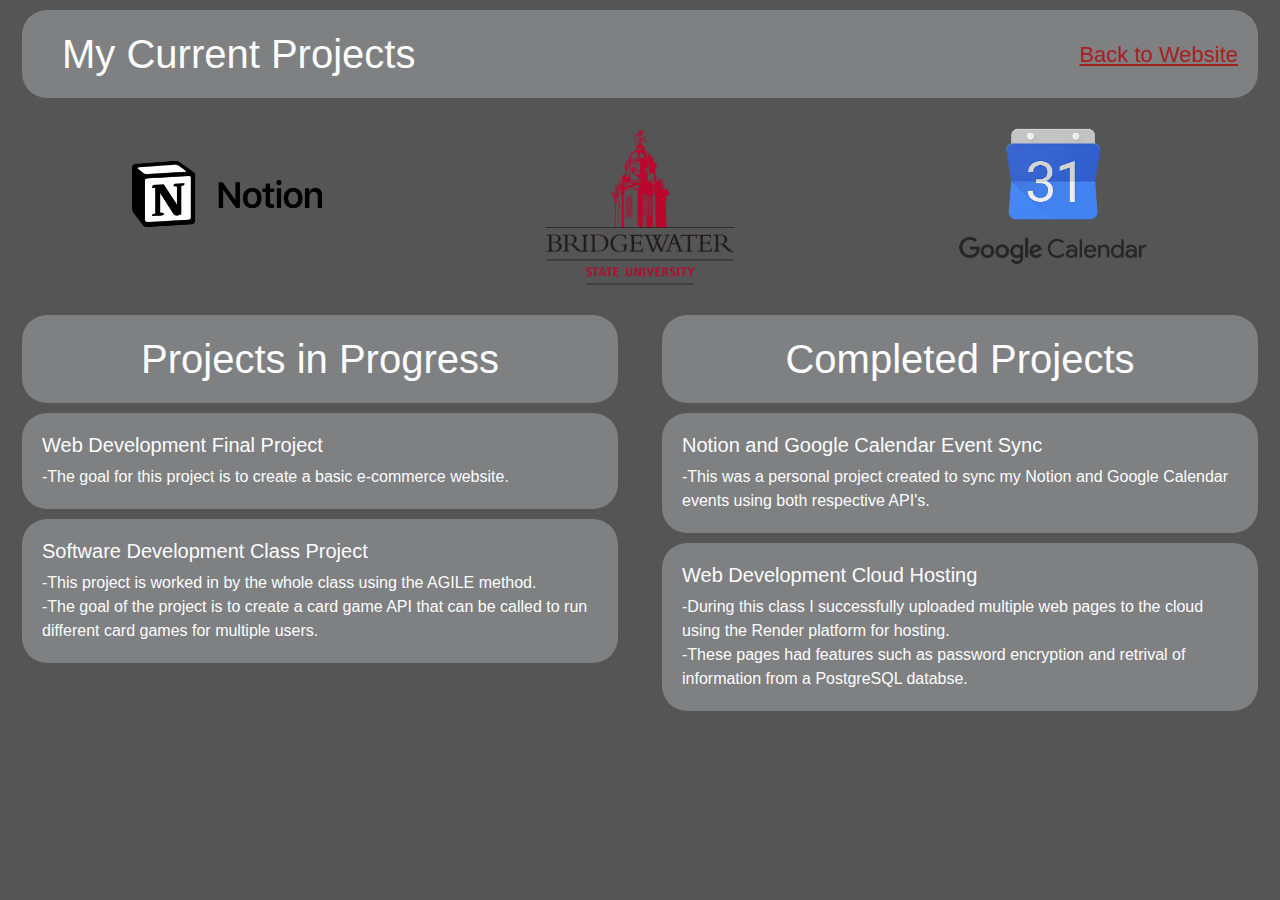
<file: project.html>
<!DOCTYPE html>
<html lang="en">
<head>
    <meta charset="UTF-8">
    <meta name="viewport" content="width=device-width, initial-scale=1.0">
    <link href="https://cdn.jsdelivr.net/npm/bootstrap@5.3.3/dist/css/bootstrap.min.css" rel="stylesheet">
    <link rel="stylesheet" href="project.css">
    <title>Projects</title>
</head>
<body>
    
    

    <div class="container-fluid">

        <div class="block">
            <h1 class="title">My Current Projects</h1>
            <a class="return" href="https://aryanmellen.github.io/">Back to Website</a>
        </div>

        <div class="images">
        <div class="row text-center">

            <div class="col">
                <img src="notion_logo.png" class="img-fluid"alt="" width="190" height="150">
            </div>
            <div class="col">
                <img src="bsu_logo.png" class="img-fluid" alt="" width="190" height="150">
            </div>
            <div class="col">
                <img src="gc_logo.png" class="img-fluid" alt="" width="190" height="150">
            </div>

        </div>
        </div>

        <div class="row">

            <div class="col">
                <h1 class="block">Projects in Progress</h1>
                <div class="block">
                    <h5>Web Development Final Project</h5>
                    <p>-The goal for this project is to create a basic e-commerce website.</p>
                </div>
                <div class="block">
                    <h5>Software Development Class Project</h5>
                    <p>-This project is worked in by the whole class using the AGILE method. <br>
                       -The goal of the project is to create a card game API that can be called to run different card games for multiple users.
                    </p>
                </div>
            </div>

            <div class="col">
                <h1 class="block">Completed Projects</h1>
                <div class="block">
                    <h5>Notion and Google Calendar Event Sync</h5>
                    <p>-This was a personal project created to sync my Notion and Google Calendar events using both respective API's.</p>
                </div>
                <div class="block">
                    <h5>Web Development Cloud Hosting</h5>
                    <p>-During this class I successfully uploaded multiple web pages to the cloud using the Render platform for hosting. <br>
                       -These pages had features such as password encryption and retrival of information from a PostgreSQL databse.</p>
                </div>
            </div>

        </div>
    </div>

</body>
</html>
</file>
<file: project.css>
html {
    line-height: 1.5;
}

body{
    margin: 0%;
    color: rgb(253, 253, 253);
    background-color: #555555;
    font-family: 'Trebuchet MS', 'Lucida Sans Unicode', 'Lucida Grande', 'Lucida Sans', Arial, sans-serif
}

.return{
    display: inline;
    text-align: right;
    float: right;
    font-size: 22px;
    margin-top: 8px;
    color: rgb(168, 31, 31);
}
.title{
    display: inline;
}

.images{
    padding: 20px;
}

@media only screen and (max-width:720px) {
    .images{
        display:none
    }
}



.block{
    margin: 10px;
    padding: 20px;
    background-color: rgba(240, 248, 255, 0.267);
    border-radius: 25px;
}

h1{
    text-align: center;
    padding: 20px;
}

h3{
    margin: 3px;
}
p{
    margin: 0%;
}

ul{
    background-color: rgba(233, 80, 33, 0.5);
    border-radius: 15px;
    padding: 20px;
    list-style-image: linear-gradient(to left bottom, rgba(255, 0, 0, 0.301), rgba(0, 0, 255, 0.637));
}



ul li{
    background-color: rgba(243, 143, 113, 0.281);
    border-radius: 20px;
    padding: 5px;
    margin-left: 30px;
    margin: 5px;
}
</file>
